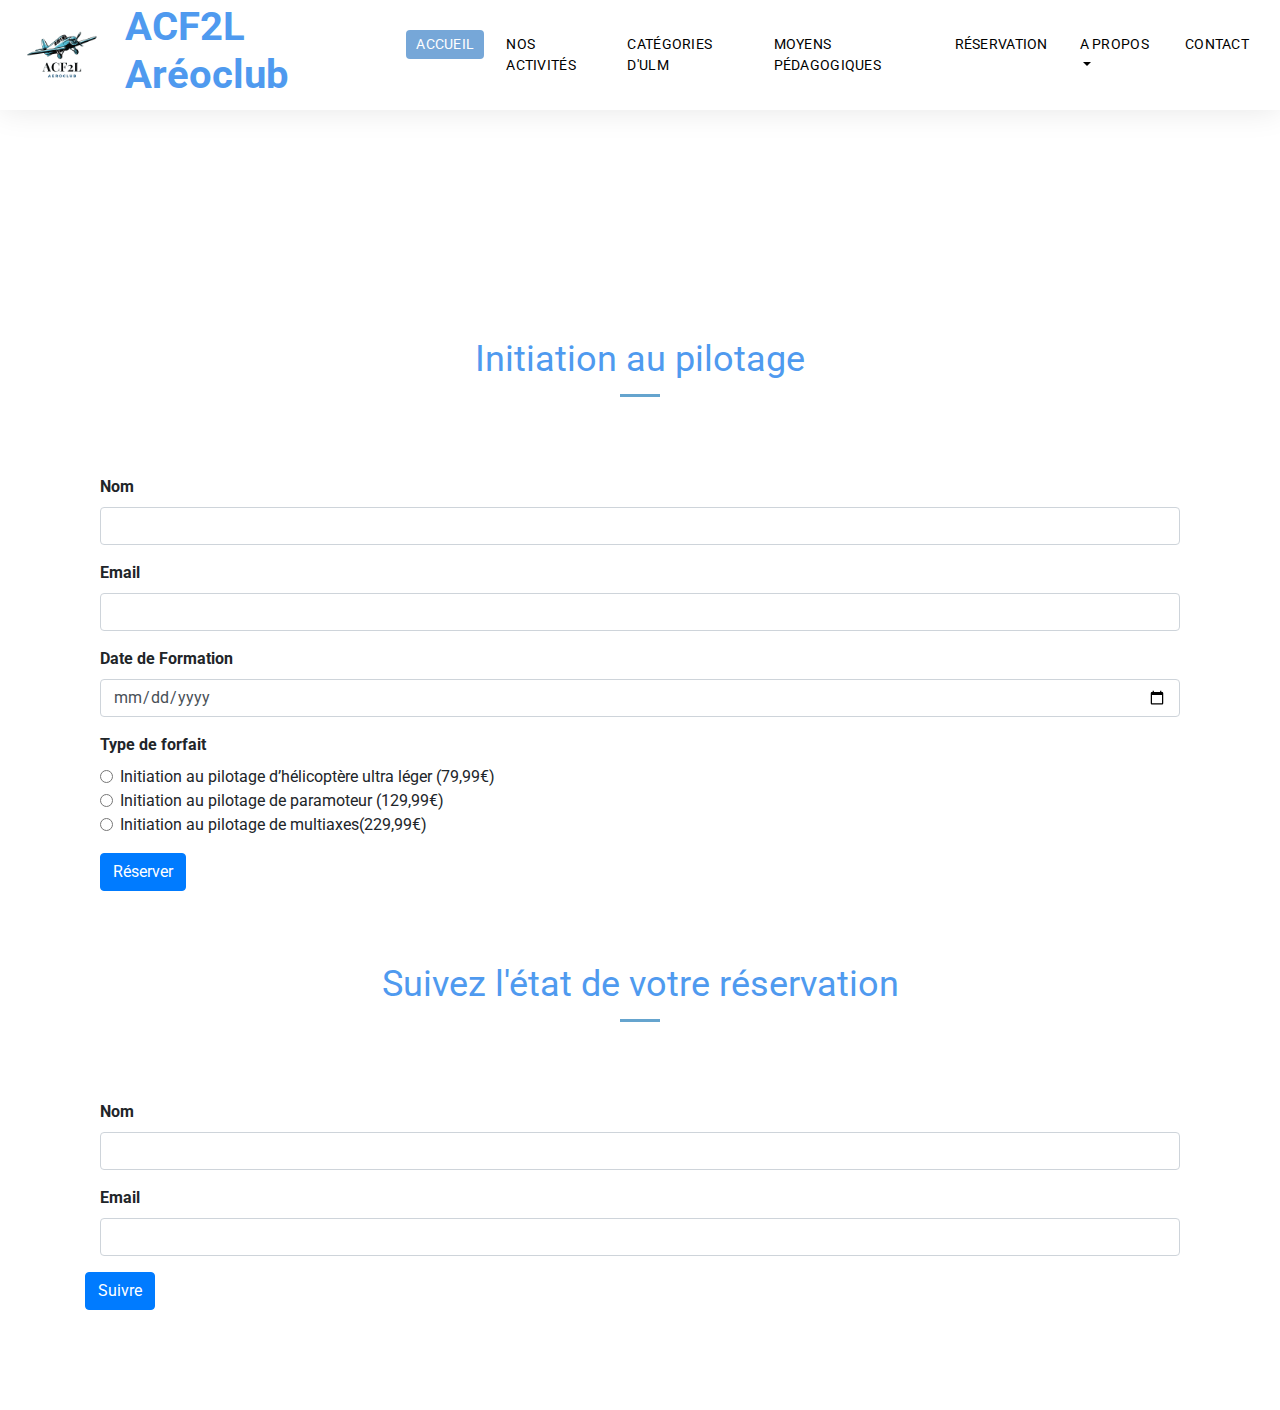
<file: ACF2L 2/index2.html>
<!DOCTYPE html>
<html lang="fr">
<head>
	<!-- Meta -->
	<meta charset="utf-8">
	<meta http-equiv="X-UA-Compatible" content="IE=edge">
	<meta name="viewport" content="width=device-width, initial-scale=1.0">
	<meta name="description" content="">
    <meta name="keywords" content="">
    <meta name="author" content="Awaiken Theme">
	
	<!-- Page Title -->
	<title>ACF2L - Réservation</title>
	<!-- Google Fonts css-->
	<link href="https://fonts.googleapis.com/css?family=Bubblegum+Sans|Roboto:300,400,500,700,900" rel="stylesheet">
	<script src="https://code.jquery.com/jquery-3.6.0.min.js"></script>
	<!-- Bootstrap css -->
	<script src="https://cdn.jsdelivr.net/npm/bootstrap@5.0.0/dist/js/bootstrap.bundle.min.js"></script>
	<link href="css/bootstrap.min.css" rel="stylesheet" media="screen">
	<!-- Font Awesome icon css-->
	<link href="css/font-awesome.min.css" rel="stylesheet" media="screen">
	<link href="css/flaticon.css" rel="stylesheet" media="screen">
	<!-- Swiper's CSS -->
	<link rel="stylesheet" href="css/swiper.min.css">
	<!-- Animated css -->
	<link href="css/animate.css" rel="stylesheet">
	<!-- Magnific Popup CSS -->
	<link href="css/magnific-popup.css" rel="stylesheet">
	<!-- Slick nav css -->
	<link rel="stylesheet" href="css/slicknav.css">
	<!-- Main custom css -->
	<link href="css/custom.css" rel="stylesheet" media="screen">
	<!-- HTML5 shim and Respond.js for IE8 support of HTML5 elements and media queries -->
    <!-- WARNING: Respond.js doesn't work if you view the page via file:// -->
    <!--[if lt IE 9]>
      <script src="https://oss.maxcdn.com/html5shiv/3.7.2/html5shiv.min.js"></script>
      <script src="https://oss.maxcdn.com/respond/1.4.2/respond.min.js"></script>
    <![endif]-->
	<link href="css/monstyle.css" rel="stylesheet">
</head>
<body data-spy="scroll" data-target="#main-navbar" data-offset="71">
  <form action="reservation.php" method="post"></form>
	
	<!-- Header Section Start -->
	<header class="header" style="padding-bottom: 10%;">
		<nav class="navbar navbar-expand-lg bg-body-tertiary">
    <div class="container-fluid">
        <a class="navbar-brand" href="#"><img width="100" src="images/ACF2L-removebg-preview.png"></a>
        <button class="navbar-toggler" type="button" data-bs-toggle="collapse" data-bs-target="#navbarNavDropdown" aria-controls="navbarNavDropdown" aria-expanded="false" aria-label="Toggle navigation">
            <span class="navbar-toggler-icon"></span>
        </button>
        <h1>ACF2L Aréoclub</h1>
        <div class="collapse navbar-collapse" id="navbarNavDropdown">
            <ul class="navbar-nav">
                <li class="nav-item">
                    <a class="nav-link active" aria-current="page" href="index.html">Accueil</a>
                </li>
                <li class="nav-item">
                    <a class="nav-link" href="index.html#activities">Nos Activités</a>
                </li>
                <li class="nav-item">
                    <a class="nav-link" href="index.html#courses">Catégories d'ULM</a>
                </li>
                <li class="nav-item">
                    <a class="nav-link" href="index.html#about-us">Moyens Pédagogiques</a>
                </li>
                <li class="nav-item">
                    <a class="nav-link" href="index2.html">Réservation</a>
                </li>
                <li class="nav-item dropdown">
                    <a class="nav-link dropdown-toggle" href="" role="button" data-bs-toggle="dropdown" aria-expanded="false">
                        A propos
                    </a>
                    <ul class="dropdown-menu">
                        <li><a class="dropdown-item" href="#teachers">L'Equipe</a></li>
                        <li><a class="dropdown-item" href="#events">Evenements</a></li>
                        <li><a class="dropdown-item" href="#review">Review</a></li>
                        <li><a class="dropdown-item" href="#gallery">Galerie</a></li>
                    </ul>
                </li>
                <li class="nav-item">
								<a class="nav-link" href="#contact">Contact</a>
							  </li>
            </ul>
        </div>
    </div>
</nav>
	</header>
	<!-- Header Section End -->

	<section class="our-activities" id="activities" >
		<div class="container">
			<div class="row">
				<div class="col-md-12">
					<div class="section-title wow fadeInUp">
						<h2>Initiation au pilotage</h2>
					</div>

                    <div class="container mt-5">
                    
                        <form id="reservationForm">
                          <div class="mb-3">
                            <label for="nom" class="form-label font-weight-bold">Nom</label>
                            <input type="text" class="form-control" id="nom" required>
                          </div>
                    
                          <div class="mb-3">
                            <label for="email" class="form-label font-weight-bold">Email</label>
                            <input type="email" class="form-control" id="email" required>
                          </div>
                    
                          <div class="mb-3">
                            <label for="date" class="form-label font-weight-bold">Date de Formation</label>
                            <input type="date" class="form-control" id="date" required>
                          </div>

                          <div class="mb-3">
                            <label class="font-weight-bold">Type de forfait</label>
                            <div class="form-check">
                              <input class="form-check-input" type="radio" name="forfait" value="Cours théorique" id="categorie1" required>
                              <label class="form-check-label" for="categorie1">
                                Initiation au pilotage d’hélicoptère ultra léger (79,99€)
                              </label>
                            </div>
                            <div class="form-check">
                              <input class="form-check-input" type="radio" name="forfait" value="Cours pratique" id="categorie2" required>
                              <label class="form-check-label" for="categorie2">
                                Initiation au pilotage de paramoteur (129,99€)
                              </label>
                            </div>
                            <div class="form-check">
                                <input class="form-check-input" type="radio" name="forfait" value="Cours pratique" id="categorie2" required>
                                <label class="form-check-label" for="categorie2">
                                    Initiation au pilotage de multiaxes(229,99€)
                                </label>
                              </div>
                          </div>
                    
                    
                          <button type="submit" class="btn btn-primary">Réserver</button>
                        </form>
                      </div>

                      <br><br><br>

                      <div class="section-title wow fadeInUp">
                        <h2>Suivez l'état de votre réservation</h2>
                      </div>

                      <div class="container mt-5">
                    
                        <form id="reservationForm">
                          <div class="mb-3">
                            <label for="nom" class="form-label font-weight-bold">Nom</label>
                            <input type="text" class="form-control" id="nom" required>
                          </div>
                    
                          <div class="mb-3">
                            <label for="email" class="form-label font-weight-bold">Email</label>
                            <input type="email" class="form-control" id="email" required>
                          </div>

                      </div>
                          <button type="submit" class="btn btn-primary">Suivre</button>
                        </form>
                      </div>

 
 
 
                      <script src="https://cdn.jsdelivr.net/npm/bootstrap@5.3.0/dist/js/bootstrap.bundle.min.js"></script>
                      <script>
                        document.getElementById('reservationForm').addEventListener('submit', function(event) {
                          event.preventDefault();
                    
                          // Récupérer les valeurs du formulaire
                          var nom = document.getElementById('nom').value;
                          var email = document.getElementById('email').value;
                          var date = document.getElementById('date').value;
                    
                          // Récupérer la catégorie sélectionnée
                          var categorie = document.querySelector('input[name="categorie"]:checked');
                    
                          // Vérifier si une catégorie est sélectionnée
                          if (categorie) {
                            // Faire quelque chose avec les données, par exemple, les afficher dans la console
                            console.log('Nom:', nom);
                            console.log('Email:', email);
                            console.log('Date de Formation:', date);
                            console.log('Catégorie:', forfait.value);
                    
                            // Ajouter ici la logique pour traiter les données côté serveur
                          //} else {
                            //alert('Veuillez sélectionner une catégorie.');
                          //}
                        });
                      </script>




                      <script>
    document.getElementById('suiviReservationForm').addEventListener('submit', function(event) {
        event.preventDefault();

        // Récupérer les valeurs du formulaire
        var nomSuivi = document.getElementById('nomSuivi').value;
        var emailSuivi = document.getElementById('emailSuivi').value;

        // Faire quelque chose avec les données, par exemple, les afficher dans la console
        console.log('Nom:', nomSuivi);
        console.log('Email:', emailSuivi);

        // Ajouter ici la logique pour traiter les données côté serveur

        // Rediriger vers la page de suivi (changez "page-suivi.html" avec le nom de votre page de suivi)
        window.location.href = "page-suivi.html";
    });
</script>





	
	<!-- Jquery Library File -->
	<script src="js/jquery-1.12.4.min.js"></script>
	<!-- Bootstrap js file -->
	<script src="js/bootstrap.min.js"></script>
	<!-- Wow js file -->
	<script src="js/wow.js"></script>
	<!-- Swiper Carousel js file -->
	<script src="js/swiper.min.js"></script>
	<script src="js/SwiperAnimation.min.js"></script>
	<!-- Magnific Popup core JS file -->
	<script src="js/jquery.magnific-popup.min.js"></script>
	<!-- Slick Nav js file -->
	<script src="js/jquery.slicknav.js"></script>
	<!-- SmoothScroll -->
	<script src="js/SmoothScroll.js"></script>
    <!-- Main Custom js file -->
	<script src="js/function.js"></script>
</body>
</html>
</file>
<file: ACF2L 2/css/flaticon.css>
/*
  	Flaticon icon font: Flaticon
  	Creation date: 08/08/2018 17:16
*/

@font-face {
  font-family: "Flaticon";
  src: url("../fonts/Flaticon.eot");
  src: url("../fonts/Flaticon.eot?#iefix") format("embedded-opentype"),
       url("../fonts/Flaticon.woff") format("woff"),
       url("../fonts/Flaticon.ttf") format("truetype"),
       url("../fonts/Flaticon.svg#Flaticon") format("svg");
  font-weight: normal;
  font-style: normal;
}

@media screen and (-webkit-min-device-pixel-ratio:0) {
  @font-face {
    font-family: "Flaticon";
    src: url("../fonts/Flaticon.svg#Flaticon") format("svg");
  }
}

[class^="flaticon-"]:before, [class*=" flaticon-"]:before,
[class^="flaticon-"]:after, [class*=" flaticon-"]:after {   
	font-family: Flaticon;
	font-style: normal;
}

.flaticon-fork:before { content: "\f100"; }
.flaticon-bus:before { content: "\f101"; }
.flaticon-playground:before { content: "\f102"; }
.flaticon-quality:before { content: "\f103"; }
.flaticon-medal:before { content: "\f104"; }
.flaticon-diploma:before { content: "\f105"; }
.flaticon-health:before { content: "\f106"; }
.flaticon-target:before { content: "\f107"; }
.flaticon-music-player:before { content: "\f108"; }
.flaticon-placeholder:before { content: "\f109"; }
.flaticon-worldwide:before { content: "\f10a"; }
.flaticon-clock:before { content: "\f10b"; }
.flaticon-calendar:before { content: "\f10c"; }
.flaticon-coffee-cup:before { content: "\f10d"; }
</file>
<file: ACF2L 2/css/custom.css>
/*
	Template Name 	: First Step - School & Education Institute HTML Template
	Author 			: Awaiken Theme
	Author Url 		: https://awaikenthemes.com
*/

/************************************/
/***** 	    General css		     ****/
/************************************/

body{
	font-size: 16px;
	font-family: 'Roboto', sans-serif;
}

h1,
h2,
h3,
h4,
h5,
h6{
	margin-top:0;
	font-weight: 700;
	color: rgb(79, 154, 239);
	}    
h3  {
	margin-top:0;
	font-weight: 700;
	color: rgb(79, 154, 239);
}

img{
	max-width: 100%;
}

a:hover{
	text-decoration: none;
	outline: 0;
}

a:focus{
	text-decoration: none;
	outline: 0;
}

::-moz-selection{
	background:rgb(79, 154, 239);
	color: #fff;
}

::selection{
	background: rgb(79, 154, 239);
	color: #fff;
}

.preloader{
	position: fixed;
	top: 0;
	left: 0;
	right: 0;
	bottom: 0;
	background: #ecf1f5;
	z-index: 9999;
	text-align: center;
}

.loader{
	position: absolute;
	top: 50%;
	left: 50%;
	width: 30px;
	height: 120px;
	display: flex;
	flex-flow: column nowrap;
	-webkit-transform: translate(-50%, -50%);
	transform: translate(-50%, -50%);
}

.preloader .diamond{
    position: absolute;
    left: 0;
    right: 0;
    bottom: 0;
    margin: 0 auto;
    width: 30px;
    height: 30px;
    border-radius: 2px;
    background: #ff685c;
    -webkit-transform: translateY(0) rotate(45deg) scale(0);
    transform: translateY(0) rotate(45deg) scale(0);
    -webkit-animation: diamonds 1500ms linear infinite;
    animation: diamonds 1500ms linear infinite;
}

.preloader .diamond:nth-child(1) {
    -webkit-animation-delay: -1000ms;
    animation-delay: -1000ms;
}

.preloader .diamond:nth-child(2) {
    -webkit-animation-delay: -2000ms;
    animation-delay: -2000ms;
}

.preloader .diamond:nth-child(3) {
    -webkit-animation-delay: -3000ms;
    animation-delay: -3000ms;
}

.preloader .diamond:nth-child(4) {
    -webkit-animation-delay: -4000ms;
    animation-delay: -4000ms;
}

@-webkit-keyframes diamonds {
    50% {
        -webkit-transform: translateY(-50px) rotate(45deg) scale(1);
        transform: translateY(-50px) rotate(45deg) scale(1);
    }
    100% {
        -webkit-transform: translateY(-100px) rotate(45deg) scale(0);
        transform: translateY(-100px) rotate(45deg) scale(0);
    }
}

@keyframes diamonds {
    50% {
        -webkit-transform: translateY(-50px) rotate(45deg) scale(1);
        transform: translateY(-50px) rotate(45deg) scale(1);
    }
    100% {
        -webkit-transform: translateY(-100px) rotate(45deg) scale(0);
        transform: translateY(-100px) rotate(45deg) scale(0);
    }
}

.row.no-gutters{
	margin-right: 0;
	margin-left: 0;
}

.row.no-gutters > [class^="col-"],
.row.no-gutters > [class*=" col-"] {
	padding-right: 0;
	padding-left: 0;
}

/************************************/
/*****    Navigation area css   *****/
/************************************/

header.header{
	min-height: 89px;
}

header .navbar{
	padding: 0;
	background: rgba(255,255,255,1);
	box-shadow: 0 0 30px rgba(0,0,0,0.1);
	z-index: 10;
}

header .navbar:after{
	display: block;
	position: absolute;
	left: 0;
	right: 0;
	height: 20px;
	bottom: -16px;
	background: url(../images/wave-bg3.png) repeat-x;
	z-index: 100;
}

header .navbar-collapse.collapse{
	-webkit-box-pack: end;
    -ms-flex-pack: end;
    justify-content: flex-end;
}

.navbar .navbar-nav .nav-item{
	padding: 30px 6px;
}

.navbar .navbar-nav .nav-link{
	padding: 4px 10px;
	font-size: 14px;
	color: #000000;
	text-transform: uppercase;
	border-radius: 4px;
	letter-spacing: 0.02em;
	transition: all 0.3s;
}

.navbar .navbar-nav .nav-link.active{
	background: #76a7d8;
	color: #fff;
}

.navbar .navbar-nav .nav-link:hover,
.navbar .navbar-nav .nav-link:focus{
	color: #76a7d8;
}

.navbar .navbar-nav .nav-link.active:hover,
.navbar .navbar-nav .nav-link.active:focus{
	color: #fff;
}

.sticky-header{
	position: fixed;
	top: 0;
	left: 0;
	right: 0;
	z-index: 200;
}

.navbar-toggle{
	display: none;
	position: absolute;
	top: 26px;
	right: 15px;
}

.navbar-toggle .slicknav_btn{
	background: none;
	border: 1px solid #444;
	border-radius: 0;
}

.navbar-toggle .slicknav_icon-bar{
	background: #444;
	box-shadow: none;
	height: 1px;
	margin-top: 2px;
	margin-bottom: 4px;
}

.slicknav_menu{
	padding: 0;
	background: none;
}

.slicknav_btn{
	margin: 0;
}

.slicknav_nav a{
	color: #ff5722;
	text-transform: uppercase;
}

/**************************************/
/*****    Banner Slider area css  *****/
/**************************************/

.top-bar{
	padding: 10px 0;
	background: #004071;
}

.school-info ul{
	padding: 0;
	margin: 0;
	list-style: none;
}

.school-info ul li{
	display: inline-block;
	margin-left: 4px;
}

.school-info ul li:before{
	content: '/';
	color: #fff;
	font-size: 14px;
	margin-right: 8px;
}

.school-info ul li:first-child:before{
	display: none;
}

.school-info ul li a{
	margin: 0;
	font-size: 14px;
	color: #fff;
	transition: all 0.3s;
}

.school-info ul li a i{
	margin-right: 4px;
}

.school-info ul li a:hover{
	color: #ff5722;
}

.header-social-link a{
	display: inline-block;
	font-size: 14px;
	color: #fff;
	width: 16px;
	height: 16px;
	line-height: 16px;
	color: #fff;
	text-align: center;
	margin-right: 4px;
}

.banner-slider{
	position: relative;
}

.banner-slider:after{
	content: '';
	display: block;
	position: absolute;
	left: 0;
	right: 0;
	bottom: 0px;
	height: 16px;
	background: url(../images/wave-bg3.png) repeat-x;
	transform: rotate(180deg);
	z-index: 1;
}

.banner-slider .container-fluid{
	padding-left: 0;
	padding-right: 0;
}

.banner-slider{
	position: relative;
}

.banner-slide{
	position: relative;
}

.banner-slide figure{
	margin: 0;
}

.banner-slide figure img{
	width: 100%;
}

.banner-slide .banner-slide-overlay{
	text-align: center;
	position: absolute;
	top: 50%;
	left: 30%;
	right: 30%;
	transform: translate(0, -50%);
}

.banner-slide .banner-slide-overlay:before{
	bottom: auto;
	top: -4px;
}

.color-red{
	color: #f46c6e;
}

.color-green{
	color: #a4cf27;
}

.color-cloud{
	color: #4fc5d1;
}

.color-orange{
	color: #ff5722;
}

.color-blue{
	color: #1976d2;
}

.color-yellow{
	color: #ffc32f;
}

.banner-slide-overlay h2{
	font-family: 'Bubblegum Sans', cursive;
	font-size: 60px;
	font-weight: normal;
	text-shadow: 2px 0 0 #fff, -2px 0 0 #fff, 0 2px 0 #fff, 0 -2px 0 #fff, 2px 1px #fff, -2px -2px 0 #fff, 2px -2px 0 #fff, -2px 2px 0 #fff;
	margin-bottom: 0.5em;
}

.banner-slide-overlay p{
	color: #232323;
	font-size: 20px;
	margin-bottom: 1.5em;
}

.btn-slider{
	display: inline-block;
	background: #1976d2;
	color: #fff;
	font-size: 20px;
	font-weight: 400;
	padding: 10px 20px;
	border-radius: 2px;
	transition: all 0.3s;
}

.btn-slider:hover{
	background: #ff5722;
	color: #fff;
}

.banner-button-prev,
.banner-button-next{
	width: 40px;
	height: 60px;
	margin-top: -30px;
	background: rgba(255,255,255,0.6);
	position: absolute;
	top: 50%;
	z-index: 20;
	color: #ff5722;
	text-align: center;
	line-height: 60px;
	cursor: pointer;
	transition: all 0.3s;
}

.banner-button-prev{
	left: 0;
}

.banner-button-next{
	right: 0;
}

.banner-button-prev:hover,
.banner-button-next:hover{
	background: #fff;
}

/**************************************/
/*****   Our Activities area css  *****/
/**************************************/

.our-activities{
	padding: 100px 0;
	position: relative;
}

.our-activities:after{
	position: absolute;
	height: 16px;
	bottom: -16px;
	left: 0;
	right: 0;
	background: url(../images/wave-bg3.png) repeat-x;
	z-index: 1;
}

.section-title{
	text-align: center;
	position: relative;
	padding-bottom: 14px;
	margin-bottom: 80px;
}

.section-title:before{
	content: '';
	display: block;
	width: 40px;
	margin-left: -20px;
	height: 3px;
	position: absolute;
	left: 50%;
	bottom: -2px;
	background: #65a4ce;
	z-index: 1;
}

.section-title h2{
	font-size: 36px;
	margin: 0;
	font-weight: normal;
}

.section-title p{
	color: #707070;
	margin: 0;
}
.section-title ul{
	color: grey;
	margin: 0;
	text-align: left;
}
.activities-single{
	text-align: center;
	padding: 0 20px;
}

.activities-single .icon-box{
	width: 60px;
	height: 60px;
	margin: 10px auto 30px;
	font-size: 30px;
	color: #fff;
	line-height: 60px;
	border-radius: 50%;
	
}

.icon-blue{
	background: #69b1ec;
	box-shadow: 0 0 0 7px rgba(81, 186, 246, 0.5);
}

.icon-orange{
	background: #69b1ec;
	box-shadow: 0 0 0 7px rgba(81, 186, 246, 0.5);
}

.icon-green{
	background: #69b1ec;
	box-shadow: 0 0 0 7px rgba(81, 186, 246, 0.5);
}

.activities-single h3{
	font-size: 22px;
	font-weight: 400;
	color: #333;
	margin-bottom: 18px;
}

.activities-single p{
	font-size: 14px;
	color: #707070;
	line-height: 1.7em;
	margin-bottom: 1.5em;
}

.activities-single a.learn-more{
	display: inline-block;
	color:rgb(79, 154, 239);
	font-weight: 600;
	border-bottom: 1px solid rgb(79, 154, 239);
}

.activities-single a.learn-more:after{
	content: '\f105';
	font-family: FontAwesome;
	margin-left: 10px;
}

/************************************/
/*****     Courses area css     *****/
/************************************/

.courses{
	background: #ffffff;
	padding: 100px 0;
	position: relative;
}

.courses:after{
	display: block;
	position: absolute;
	left: 0;
	right: 0;
	bottom: 0px;
	height: 16px;
	background: url(../images/wave-bg3.png) repeat-x;
	transform: rotate(180deg);
	z-index: 1;
}

.course-single{
	background: #fff;
	border-radius: 14px;
	overflow: hidden;
}

.course-body{
	padding: 10px 0;
}

.course-body h3{
	font-size: 16px;
	margin: 0 0 10px;
	font-weight: 500;
	color: #fff;
	display: inline-block;
	background: rgb(79, 154, 239);
	padding: 9px 30px;
	position: relative;
}

.course-body h3:after{
	width: 40px;
	position: absolute;
	top: 0;
	right: -20px;
	bottom: 0;
	transform: skewX(40deg);
}

.course-body p{
	padding: 0 30px;
	color: #707070;
	font-size: 14px;
	line-height: 1.7em;
}

.course-footer{
	border-top: 1px solid #e8e8e8;
	padding: 20px 30px;
}

.course-footer a{
	display: inline-block;
	color: #fff;
	padding: 6px 10px;
	font-size: 14px;
	border-radius: 4px;
	transition: all 0.3s;
}

.course-footer a:hover{
	background: #333 !important;
}

.course-footer span{
	font-size: 24px;
	font-weight: 900;
	float: right;
}

.course-orange h3{
	background: #ff5722;
}

.course-orange h3:after{
	background: rgb(79, 154, 239);	
}

.course-orange .course-footer a{
	background: rgb(79, 154, 239);
}

.course-orange .course-footer span{
	color:rgb(79, 154, 239);
}

.course-blue h3{
	background: #1976d2;
}

.course-blue h3:after{
	background: #1976d2;	
}

.course-blue .course-footer a{
	background: #1976d2;
}

.course-blue .course-footer span{
	color: #1976d2;
}

.course-green h3{
	background: #a4cf27;
}

.course-green h3:after{
	background: #a4cf27;	
}

.course-green .course-footer a{
	background: #a4cf27;
}

.course-green .course-footer span{
	color: #a4cf27;
}

/************************************/
/*****    About us area css     *****/
/************************************/

.about-us{
	padding: 100px 0;
	position: relative;
}

.about-us:after{
	display: block;
	position: absolute;
	left: 0;
	right: 0;
	bottom: -16px;
	height: 16px;
	background: url(../images/wave-bg3.png) repeat-x;
	z-index: 1;
}

.about-content{
	margin-bottom: 30px;
}

.about-content h3{
	font-family: 'Bubblegum Sans', cursive;	
	font-size: 28px;
	font-weight: 400;
	color: #333;
	margin-bottom: 0.6em;
}

.about-content p{
	color: #707070;
	line-height: 1.7em;
	margin-bottom: 1.7em;
}

.about-social-links a{
	display: inline-block;
	width: 30px;
	height: 30px;
	background: #ff5722;
	box-shadow: 0 0 0 4px rgba(255,87,34,0.5);
	color: #fff;
	line-height: 30px;
	text-align: center;
	border-radius: 50%;
	margin: 4px 20px 4px 0;
	transition: all 0.3s;
}

.about-social-links a:hover{
	background: #1976d2;
	box-shadow: 0 0 0 4px rgba(25,118,209,0.5);
}

/************************************/
/*****   Faculty Team area css  *****/
/************************************/

.faculty{
	padding: 100px 0;
	background: #ffffff;
	position: relative;
}

.faculty:after{
	display: block;
	position: absolute;
	left: 0;
	right: 0;
	bottom: 0px;
	height: 16px;
	background: url(../images/wave-bg3.png) repeat-x;
	transform: rotate(180deg);
}

.faculty-single{
	text-align: center;
	background: #fff;
	padding: 40px 30px;
	border-radius: 10px;
	margin-bottom: 30px;
}

.faculty-single figure{
	display: inline-block;
	max-width: 160px;
	border-radius: 50%;
	overflow: hidden;
	border: 8px solid rgba(0,0,0,0.06);
}

.faculty-single h3{
	display: inline-block;
	letter-spacing: 0.04em;
	font-size: 18px;
	font-weight: 500;
	position: relative;
	color: #fff;
	padding: 8px 20px;
	z-index: 1;
}

.faculty-single h3:before{
	content: '';
	position: absolute;
	top: 0;
	left: 0;
	right: 0;
	bottom: 0;
	z-index: -1;
	transform: skewX(30deg);
}

.faculty-single h3:after{
	content: '';
	position: absolute;
	top: 0;
	left: 0;
	right: 0;
	bottom: 0;
	z-index: -1;
	transform: skewX(-30deg);
}

.faculty-single p{
	margin: 0;
	color: #333;
}

.faculty-orange h3:before,
.faculty-orange h3:after{
	background: #ff5722;
}

.faculty-blue h3:before,
.faculty-blue h3:after{
	background: #1976d2;
}

.faculty-green h3:before,
.faculty-green h3:after{
	background: #a4cf27;
}

/**********************************/
/*****     Event area css     *****/
/**********************************/

.events{
	padding: 100px 0;
	position: relative;
}

.events:after{
	display: block;
	position: absolute;
	left: 0;
	right: 0;
	bottom: -16px;
	height: 16px;
	background: url(../images/wave-bg3.png) repeat-x;
	z-index: 1;
}

.event-single{
	background: #fff;
	padding: 10px;
	box-shadow: 2px 2px 30px rgba(0,0,0,0.1);
	border-radius: 8px;
	margin: 15px;
}

.event-single figure img{
	border-radius: 6px;
}

.event-single figure{
	position: relative;
}

.event-single .date{
	position: absolute;
	top: 10px;
	left: 10px;
	width: 66px;
	font-size: 12px;
	color: #fff;
	padding: 10px 10px 8px;
	border-radius: 4px;
	text-align: center;
	line-height: 1.6em;
}

.event-single .date span{
	font-weight: 700;
	font-size: 24px;
}

.event-body{
	padding: 0 10px;
}

.event-body h3{
	font-size: 20px;
	margin-bottom: 20px;
}

.event-body p{
	color: #707070;
	margin: 0;
	font-size: 14px;
	font-weight: 500;
	margin-bottom: 8px;
	position: relative;
	padding: 0px 0 0px 26px;
}

.event-body p.location:before{
	content: "\f041";
	font-family: FontAwesome;
	line-height: 1em;
	font-size: 20px;
	position: absolute;
	top: 0;
	left: 4px;
}

.event-body p.time:before{
	content: "\f017";
	font-family: FontAwesome;
	line-height: 1em;
	font-size: 20px;
	position: absolute;
	top: 0;
	left: 0;
}

.event-orange .date{
	background:  rgb(79, 154, 239);
}

.event-orange .event-body h3{
	color: rgb(79, 154, 239);
}

.event-orange .event-body p.location:before,
.event-orange .event-body p.time:before{
	color: rgb(79, 154, 239);
}

.event-blue .date{
	background: #1976d2;
}

.event-blue .event-body h3{
	color: #1976d2;
}

.event-blue .event-body p.location:before,
.event-blue .event-body p.time:before{
	color: #1976d2;
}

.event-green .date{
	background: rgb(79, 154, 239);
}

.event-green .event-body h3{
	color:  rgb(79, 154, 239);
}

.event-green .event-body p.location:before,
.event-green .event-body p.time:before{
	color:  rgb(79, 154, 239);
}

.event-pagination{
	text-align: center;
	margin-top: 30px;
}

.event-pagination .swiper-pagination-bullet{
	width: 14px;
	height: 14px;
	opacity: 1;
	background: rgb(79, 154, 239);
}

.event-pagination .swiper-pagination-bullet-active{
	background: #1976d2;
}

/*************************************/
/*****    Testimonial area css   *****/
/*************************************/

.testimonial{
	background: #ffffff;
	padding: 100px 0 0;
	position: relative;
}

.testimonial:after{
	display: block;
	position: absolute;
	left: 0;
	right: 0;
	bottom: 0px;
	height: 16px;
	background: url(../images/wave-bg3.png) repeat-x;
	transform: rotate(180deg);
}
	
.testimonial-slider-wrapper-outer{
	background: #cde686;
	max-width: 960px;
	margin: 0 auto;
	border-radius: 26px 26px 0 0;
	position: relative;
	padding: 20px 20px 0 20px;
}

.testimonial-slider-wrapper{
	background: #a4cf27;
	border-radius: 16px 16px 0 0;
	padding-bottom: 60px;
}

.testimonial-slide{
	padding: 60px 100px 0;
	text-align: center;
}

.testimonial-slide figure{
	max-width: 120px;
	display: inline-block;
}

.testimonial-slide figure img{
	border-radius: 50%;
	border: 8px solid rgba(255,255,255,0.3);
}

.testimonial-slide h3{
	font-size: 28px;
	margin: 0 0 14px;
	color: #fff;
	font-family: 'Bubblegum Sans', cursive;
	font-weight: normal;
	letter-spacing: 0.04em;
}

.testimonial-slide p{
	color: #fff;
	font-size: 22px;
	font-weight: 300;
	font-style: italic;
}

.testimonial-pagination{
	text-align: center;
	margin-top: 20px;
}

.testimonial-pagination .swiper-pagination-bullet{
	width: 16px;
	height: 16px;
	opacity: 1;
	background: #cde686;
}

.testimonial-pagination .swiper-pagination-bullet-active{
	background: #fff;
}

/*************************************/
/*****   Photo Gallery area css  *****/
/*************************************/

.photo-gallery{
	padding: 100px 0 50px;
	position: relative;
}

.photo-gallery:after{
	display: block;
	position: absolute;
	left: 0;
	right: 0;
	bottom: -16px;
	height: 16px;
	background: url(../images/wave-bg3.png) repeat-x;
	z-index: 1;
}

.photo-single{
	padding: 8px;
	position: relative;
	margin-bottom: 50px;
}

.photo-single img{
	border: 8px solid #fff;
}

.photo-single:before{
	content: '';
	display: block;
	width: 80px;
	height: 80px;
	position: absolute;
	top: 0;
	left: 0;
	z-index: -1;
}

.photo-single:after{
	content: '';
	display: block;
	width: 80px;
	height: 80px;
	position: absolute;
	right: 0;
	bottom: 0;
	z-index: -1;
}

.photo-orange:before,
.photo-orange:after{
	background: #ff5722;
}

.photo-blue:before,
.photo-blue:after{
	background: #1976d2;
}

.photo-green:before,
.photo-green:after{
	background: #a4cf27;
}



/*************************************/
/*****     Contact us area css   *****/
/*************************************/

.contactus{
	background: #ffffff;
	padding: 100px 0;
	position: relative;
}

.contactus:after{
	display: block;
	position: absolute;
	left: 0;
	right: 0;
	bottom: 0px;
	height: 16px;
	background: url(../images/wave-bg3.png) repeat-x;
	transform: rotate(180deg);
}

.contact-form .form-control{
	border: none;
	color: inherit;
	padding: 10px 20px;
	height: auto;
	resize: none;
	background: #fff;
	border-radius: 8px;
	border: 4px solid rgba(25,118,209,0.14);
	outline: 0;
	appearance: none;
	-webkit-appearance: none;
	box-shadow: none;
}

.btn-contact{
	background: #1976d2;
	border: none;
	color: #fff;
	padding: 10px 40px;
	border: 4px solid rgba(255,255,255,0.5);
	border-radius: 8px;
	cursor: pointer;
	transition: all 0.3s;
	box-shadow: none;
	outline: 0;
}

.btn-contact:hover,
.btn-contact:focus{
	background: #ff5722;
	box-shadow: none;
	outline: 0;
}

.contact-info p{
	font-size: 20px;
	font-weight: 400;
	color: #707070;
	position: relative;
	padding: 5px 0 5px 60px;
	margin-bottom: 40px;
}

.contact-info .email:before{
	content: '\f003';
	display: block;
	font-family: FontAwesome;
	width: 40px;
	height: 40px;
	background: #ff5722;
	box-shadow: 0 0 0 6px rgba(255,87,34,0.5);
	text-align: center;
	line-height: 40px;
	font-size: 18px;
	color: #fff;
	border-radius: 50%;
	position: absolute;
	top: 0;
	left: 0;
}

.contact-info .contact:before{
	content: '\f095';
	display: block;
	font-family: FontAwesome;
	width: 40px;
	height: 40px;
	background: #1976d2;
	box-shadow: 0 0 0 6px rgba(25,118,209,0.5);
	text-align: center;
	line-height: 40px;
	font-size: 18px;
	color: #fff;
	border-radius: 50%;
	position: absolute;
	top: 0;
	left: 0;
}

.contact-info .address:before{
	content: '\f041';
	display: block;
	font-family: FontAwesome;
	width: 40px;
	height: 40px;
	background: #a4cf27;
	box-shadow: 0 0 0 6px rgba(164,207,39,0.5);
	text-align: center;
	line-height: 40px;
	font-size: 18px;
	color: #fff;
	border-radius: 50%;
	position: absolute;
	top: 0;
	left: 0;
}

.contact-social-link a{
	display: inline-block;
	width: 40px;
	height: 40px;
	background: #1976d2;
	color: #fff;
	font-size: 18px;
	text-align: center;
	line-height: 40px;
	border-radius: 50%;
	box-shadow: 0 0 0 6px rgba(25,118,209,0.5);
	margin: 6px 30px 6px 0;
	transition: all 0.3s;
}

.contact-social-link a:hover{
	background: #ff5722;
	box-shadow: 0 0 0 6px rgba(255,87,34,0.5);
}

/*************************************/
/*****      Footer area css      *****/
/*************************************/

footer.footer{
	padding-top: 60px 0;
	text-align: center;
}

.footer-logo{
	margin-bottom: 30px;
}

.footer-copyright{
	max-width: 568px;
	margin: 0 auto;
}

.footer-copyright p{
	color: #707070;
	line-height: 1.7em;
	margin: 0;
}

.footer-copyright p a{
	color: #58acdd;
	text-decoration: underline;
	transition: all 0.3s;
}

.footer-copyright p a:hover{
	color: #1976d2;
}

/************************************/
/*****       Media Screens      *****/
/************************************/

@media only screen and (max-width: 991px){
	.header .navbar-nav{
		display: none;
	}
	
	.header .navbar{
		align-items: flex-start;
	}

	.header .navbar .container{
		position: relative;
		flex-wrap: wrap;
	}
	
	.header .navbar-toggle,
	#responsive-menu{
		display: block;
		width: 100%;
	}
}

/* Mobile Layout */
@media only screen and (max-width: 991px){
	.navbar-brand{
		padding-top: 18px;
		padding-bottom: 18px;
	}
	
	.banner-slide .banner-slide-overlay{
		left: 10%;
		right: 10%;
	}
	
	.banner-slide-overlay h2{
		font-size: 36px;
	}
	
	.activities-single{
		padding: 0;
	}
	
	.course-single{
		max-width: 480px;
		margin: 0 auto 30px;
	}
}

@media only screen and (max-width: 767px){
	
	.our-activities{
		padding: 60px 0 20px;
	}
	
	.courses,
	.faculty{
		padding: 60px 0 30px;
	}
	
	.about-us,
	.events,
	.contactus{
		padding: 60px 0;
	}
	
	.testimonial{
		padding: 60px 0 0;
	}
	
	.photo-gallery{
		padding: 60px 0 10px;
	}
	
	.section-title{
		margin-bottom: 40px;
	}
	
	.section-title h2{
		font-size: 24px;
	}

	.section-title p{
		font-size: 14px;
	}
	
	.header-social-link,
	.school-info{
		text-align: center;
	}
	
	.school-info ul li{
		display: block;
	}
	
	.school-info ul li:before{
		display: none;
	}
	
	.banner-slide .banner-slide-overlay{
		left: 14%;
		right: 14%;
	}
	
	.banner-slide-overlay h2{
		font-size: 20px;
		text-shadow: 1px 0 0 #fff, -1px 0 0 #fff, 0 1px 0 #fff, 0 -1px 0 #fff, 1px 1px #fff, -1px -1px 0 #fff, 1px -1px 0 #fff, -1px 1px 0 #fff;
	}
	
	.btn-slider{
		padding: 6px 20px;
		font-size: 14px;
	}
	
	.activities-single{
		margin-bottom: 40px;
	}
	
	.about-image{
		margin-bottom: 40px;
	}
	
	.testimonial-slider-wrapper-outer{
		padding: 10px 10px 0 10px;
	}
	
	.testimonial-slide{
		padding: 30px 20px 0;
	}
	
	.testimonial-slide h3{
		font-size: 22px;
	}
	
	.testimonial-slide p{
		font-size: 18px;
	}
}

@media only screen and (max-width: 575px){
	
	.header .container{
		width: 100%;
		padding-left: 15px !important;
		padding-right: 15px !important;
	}
	
	.header-social-link{
		display: none;
	}
	
	.contact-info p{
		font-size: 18px;
	}
	
	.contact-social-link{
		text-align: center;
		margin-bottom: 40px;
	}
	
	.contact-social-link a{
		margin: 6px 10px;
	}
	
	.event-single{
		margin: 20px;
		box-shadow: 2px 2px 20px rgba(0,0,0,0.1);
	}
}
</file>
<file: ACF2L 2/css/monstyle.css>
.paragraphe1 {
    font-size: 100 px;
    color: red
}

* {
    padding: 0;
    margin: 0;
}

#sky {
    overflow: hidden;
    position: relative;
    background: #C6D9E8;
    background: -webkit-linear-gradient(top, #C6D9E8 0%, #fff 100%);
    background: -linear-gradient(top, #C6D9E8 0%, #fff 100%);
    background: -moz-linear-gradient(top, #C6D9E8 0%, #fff 100%);
    height: 400px;
}

.cloud {
    position: absolute;
    background-image: url('https://www.dl.dropboxusercontent.com/s/31ivp5fsjcgytgp/cloud1.png');
    background-repeat: no-repeat;
    width: 176px;
    height: 114px;
}

#cloud1 {
    top: 40px;
    left: 400px;
    -webkit-animation: movingclouds 10s linear infinite;
    -moz-animation: movingclouds 10s linear infinite;
    -o-animation: movingclouds 10s linear infinite;
}

#cloud2 {
    top: 10px;
    left: 600px;
    -webkit-animation: movingclouds 13s linear infinite;
    -moz-animation: movingclouds 13s linear infinite;
    -o-animation: movingclouds 13s linear infinite;
}

#cloud3 {
    top: 100px;
    left: 100px;
    -webkit-transform: scale(0.9);
    -moz-transform: scale(0.9);
    -ms-transform: scale(0.9);
    transform: scale(0.9);
    opacity: 0.9;
    -webkit-animation: movingclouds 15s linear infinite;
    -moz-animation: movingclouds 15s linear infinite;
    -o-animation: movingclouds 15s linear infinite;
}

#cloud4 {
    top: -20px;
    left: 40px;
    -webkit-transform: scale(0.8);
    -moz-transform: scale(0.8);
    -ms-transform: scale(0.8);
    transform: scale(0.8);
    opacity: 0.8;
    -webkit-animation: movingclouds 20s linear infinite;
    -moz-animation: movingclouds 20s linear infinite;
    -o-animation: movingclouds 20s linear infinite;
}

#cloud5 {
    top: 100px;
    left: 500px;
    -webkit-transform: scale(0.7);
    -moz-transform: scale(0.7);
    -ms-transform: scale(0.7);
    transform: scale(0.7);
    opacity: 0.7;
    -webkit-animation: movingclouds 25s linear infinite;
    -moz-animation: movingclouds 25s linear infinite;
    -o-animation: movingclouds 25s linear infinite;
}

#cloud6 {
    top: 20px;
    left: 200px;
    -webkit-transform: scale(0.5);
    -moz-transform: scale(0.5);
    -ms-transform: scale(0.5);
    transform: scale(0.5);
    opacity: 0.5;
    -webkit-animation: movingclouds 27s linear infinite;
    -moz-animation: movingclouds 27s linear infinite;
    -o-animation: movingclouds 27s linear infinite;
}

#cloud7 {
    top: 92px;
    left: 700px;
    -webkit-transform: scale(0.4);
    -moz-transform: scale(0.4);
    -ms-transform: scale(0.4);
    transform: scale(0.4);
    opacity: 0.4;
    -webkit-animation: movingclouds 29s linear infinite;
    -moz-animation: movingclouds 29s linear infinite;
    -o-animation: movingclouds 29s linear infinite;
}

#aeroplane {
    position: absolute;
    background-image: url('https://www.dl.dropboxusercontent.com/s/5beukq1zg37jlr7/airbus.png');
    background-repeat: no-repeat;
    width: 200px;
    height: 70px;
    -webkit-animation: movingplane 10s linear infinite;
    -moz-animation: movingplane 10s linear infinite;
    -o-animation: movingplane 10s linear infinite;
}

@keyframes movingclouds {
    0% {
        margin-left: 100%;
    }

    100% {
        margin-left: -150%;
    }
}

@-webkit-keyframes movingclouds {
    0% {
        margin-left: 100%;
    }

    100% {
        margin-left: -150%;
    }
}

@-moz-keyframes movingclouds {
    0% {
        margin-left: 100%;
    }

    100% {
        margin-left: -150%;
    }
}

@keyframes movingplane {
    0% {
        margin-left: 100%;
        top: 300px;
    }

    29% {
        margin-left: 50%;
        top: 50px;
        -webkit-transform: rotate(20deg);
        -moz-transform: rotate(20deg);
        -ms-transform: rotate(20deg);
        transform: rotate(20deg);
    }

    31% {
        -webkit-transform: rotate(-20deg);
        -moz-transform: rotate(-20deg);
        -ms-transform: rotate(-20deg);
        transform: rotate(-20deg);
    }

    60% {
        margin-left: 0%;
        top 300px;
    }

    100% {
        margin-left: -100%;
        top: 300px;
    }
}

@-webkit-keyframes movingplane {
    0% {
        margin-left: 100%;
        top: 300px;
    }

    29% {
        margin-left: 50%;
        top: 50px;
        -webkit-transform: rotate(20deg);
        -moz-transform: rotate(20deg);
        -ms-transform: rotate(20deg);
        transform: rotate(20deg);
    }

    31% {
        -webkit-transform: rotate(-20deg);
        -moz-transform: rotate(-20deg);
        -ms-transform: rotate(-20deg);
        transform: rotate(-20deg);
    }

    60% {
        margin-left: 0%;
        top 300px;
    }

    100% {
        margin-left: -100%;
        top: 300px;
    }
}

@-moz-keyframes movingplane {
    0% {
        margin-left: 100%;
        top: 300px;
    }

    29% {
        margin-left: 50%;
        top: 50px;
        -webkit-transform: rotate(20deg);
        -moz-transform: rotate(20deg);
        -ms-transform: rotate(20deg);
        transform: rotate(20deg);
    }

    31% {
        -webkit-transform: rotate(-20deg);
        -moz-transform: rotate(-20deg);
        -ms-transform: rotate(-20deg);
        transform: rotate(-20deg);
    }

    60% {
        margin-left: 0%;
        top 300px;
    }

    100% {
        margin-left: -100%;
        top: 300px;
    }
}
</file>
